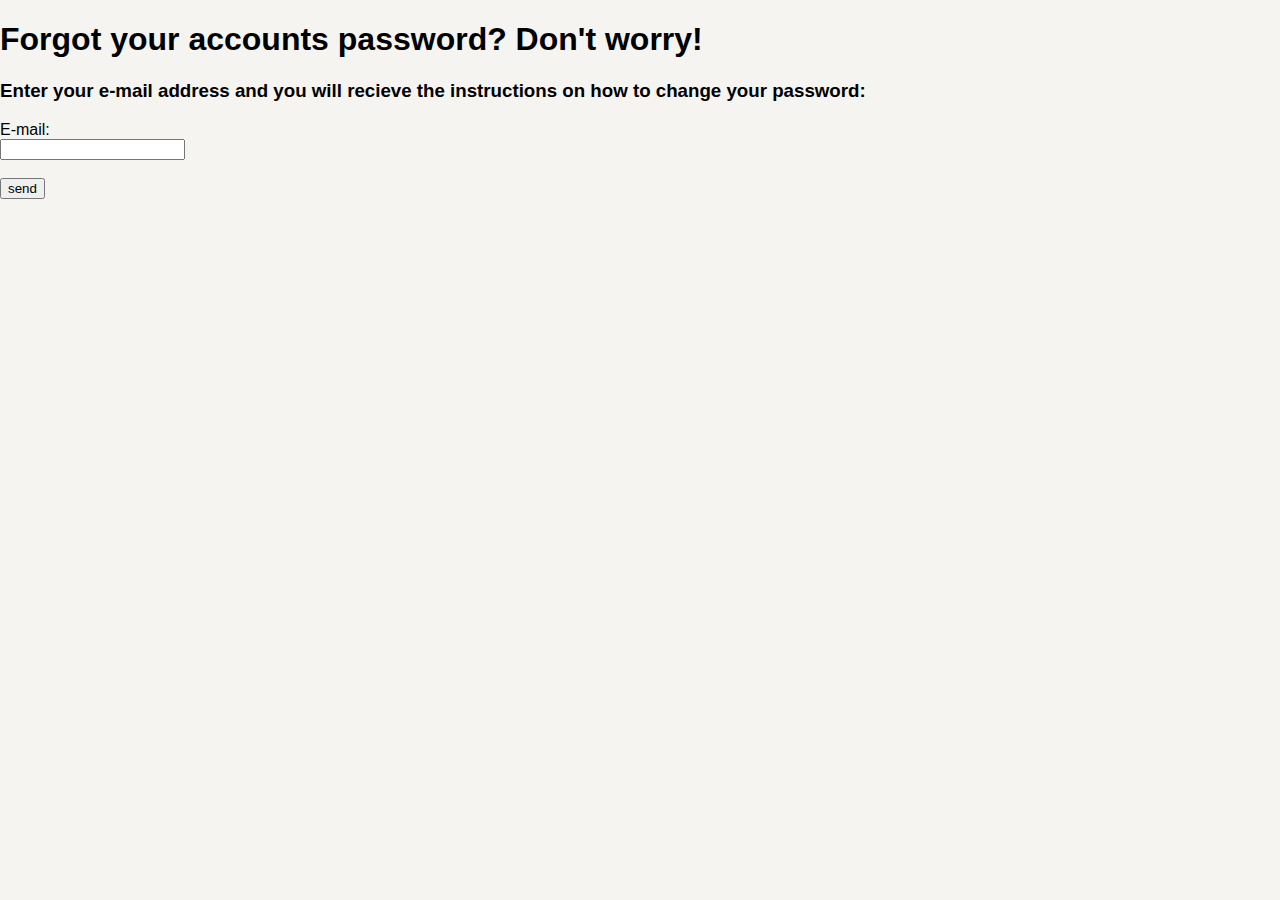
<file: forgotpw.html>
<!DOCTYPE html>
<html lang="en">
<head>
    <meta charset="UTF-8">
    <title>Change your password</title>
    <link rel="stylesheet" type="text/css" href="../CSS/combinestyle.css">
    <script type="text/javascript" src="../JS/forgotPw.js"></script>
</head>
<body>
<h1>Forgot your accounts password? Don't worry!</h1>
<h3>Enter your e-mail address and you will recieve the instructions on how to change your password:</h3>
<form id="loginForm" method="GET" action="login.html">
    <label for="forgotmail">E-mail:</label><br>
    <input type="text" id ="forgotmail" name = "username"><br>
    <span id="emailWarning" class="emailWarning"></span><br>
    <input value="send" class="button" type="submit" onclick="return emailCheck()">
</form>
</body>
</html>
</file>
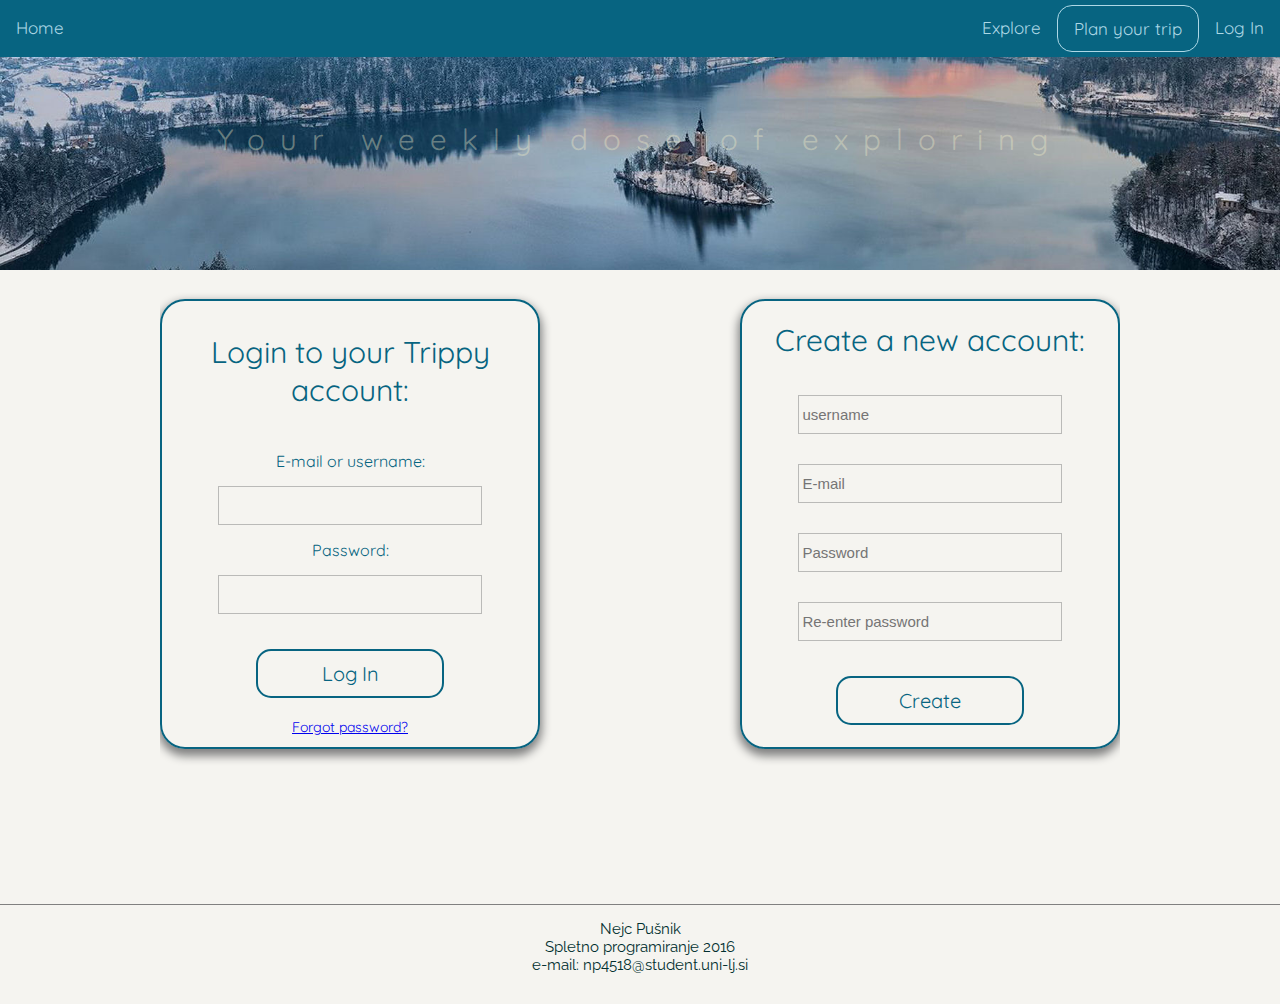
<file: login.html>
<!DOCTYPE html>
<html lang="en">
<head>
    <meta charset="UTF-8">
    <title>LogIn to Trippy</title>
    <link rel="stylesheet" type="text/css" href="../CSS/loginstyle.css">
    <link rel="stylesheet" type="text/css" href="../CSS/combinestyle.css">
    <link href="https://fonts.googleapis.com/css?family=Quicksand:300,400,500,600,700" rel="stylesheet">
    <link href="https://fonts.googleapis.com/css?family=Raleway:300,400,600,800" rel="stylesheet">
    <script type="text/javascript" src="../JS/loginscript.js"></script>
    <script type="text/javascript" src="../JS/combinescript.js"></script>
    <meta name="viewport" content="width=device-width, initial-scale=1.0">
</head>
<body>
    <ul class="topnav" id="myTopnav">
        <li><a href="index.html">Home</a></li>
        <li><a href="login.html">Log In</a></li>
        <li><a href="maps.html">Plan your trip</a></li>
        <li><a href="places.html">Explore</a></li>
        <li class="icon">
            <a href="javascript:void(0);" onclick="responsiveNav()">&#9776;</a>
        </li>
    </ul>

    <div class="slideshow-container">
        <div class="text-wrapper">
            <h2>Your weekly dose of exploring</h2>
        </div>
        <div class="mySlides fade">
            <img src="../docs/Images/bled300px.png" alt="image1">
        </div>

        <div class="mySlides fade">
            <img src="../docs/Images/img3.jpg" alt="image2">
        </div>

        <div class="mySlides fade">
            <img src="../docs/Images/img2.jpg" alt="image3">
        </div>
        <div style="display: none">
            <span class="dot"></span>
            <span class="dot"></span>
            <span class="dot"></span>
        </div>

    </div>
    <script>showSlides();</script>

    <div class="mainContainer">
        <div class="loginContainer">
            <h1>Login to your Trippy account:</h1>
            <form id="loginForm" method="GET" action="maps.html">
                <label for="usr">E-mail or username:</label><br>
                <input type="text" id ="usr" name = "username"><br>
                <label for="pw">Password:</label><br>
                <input type="password" id ="pw" name = "password"><br>
                <span id="loginWarning" class="loginWarning"></span><br>
                <input value="Log In" class="button" type="submit" onclick="return loginCheck();">
            </form>
            <br><br>
            <div class="forgoten">

                <a href="forgotpw.html" id="forgot">Forgot password?</a>
            </div>
        </div>
        <div class="signup-container">
            <h1>Create a new account:</h1>
            <form id="newForm" method="GET" action="success.html">
                <input type="text" id ="usr1" name = "username" placeholder="username"><br>
                <input type="text" id ="mail" name = "mail" placeholder="E-mail"><br>
                <input type="password" id ="pw1" name = "password" placeholder="Password">
                <input type="password" id ="pw2" name = "password" placeholder="Re-enter password"><br>
                <span id="formWarning" class="formWarning"></span><br>
                <input value="Create" class="button" type="submit" onclick="return formCheck();">
            </form>

        </div>
    </div>
    <footer>
        <div class="info">
            <h2>Nejc Pušnik<br>
                Spletno programiranje 2016<br>
                e-mail: np4518@student.uni-lj.si</h2>
        </div>
    </footer>
</body>

</html>
</file>
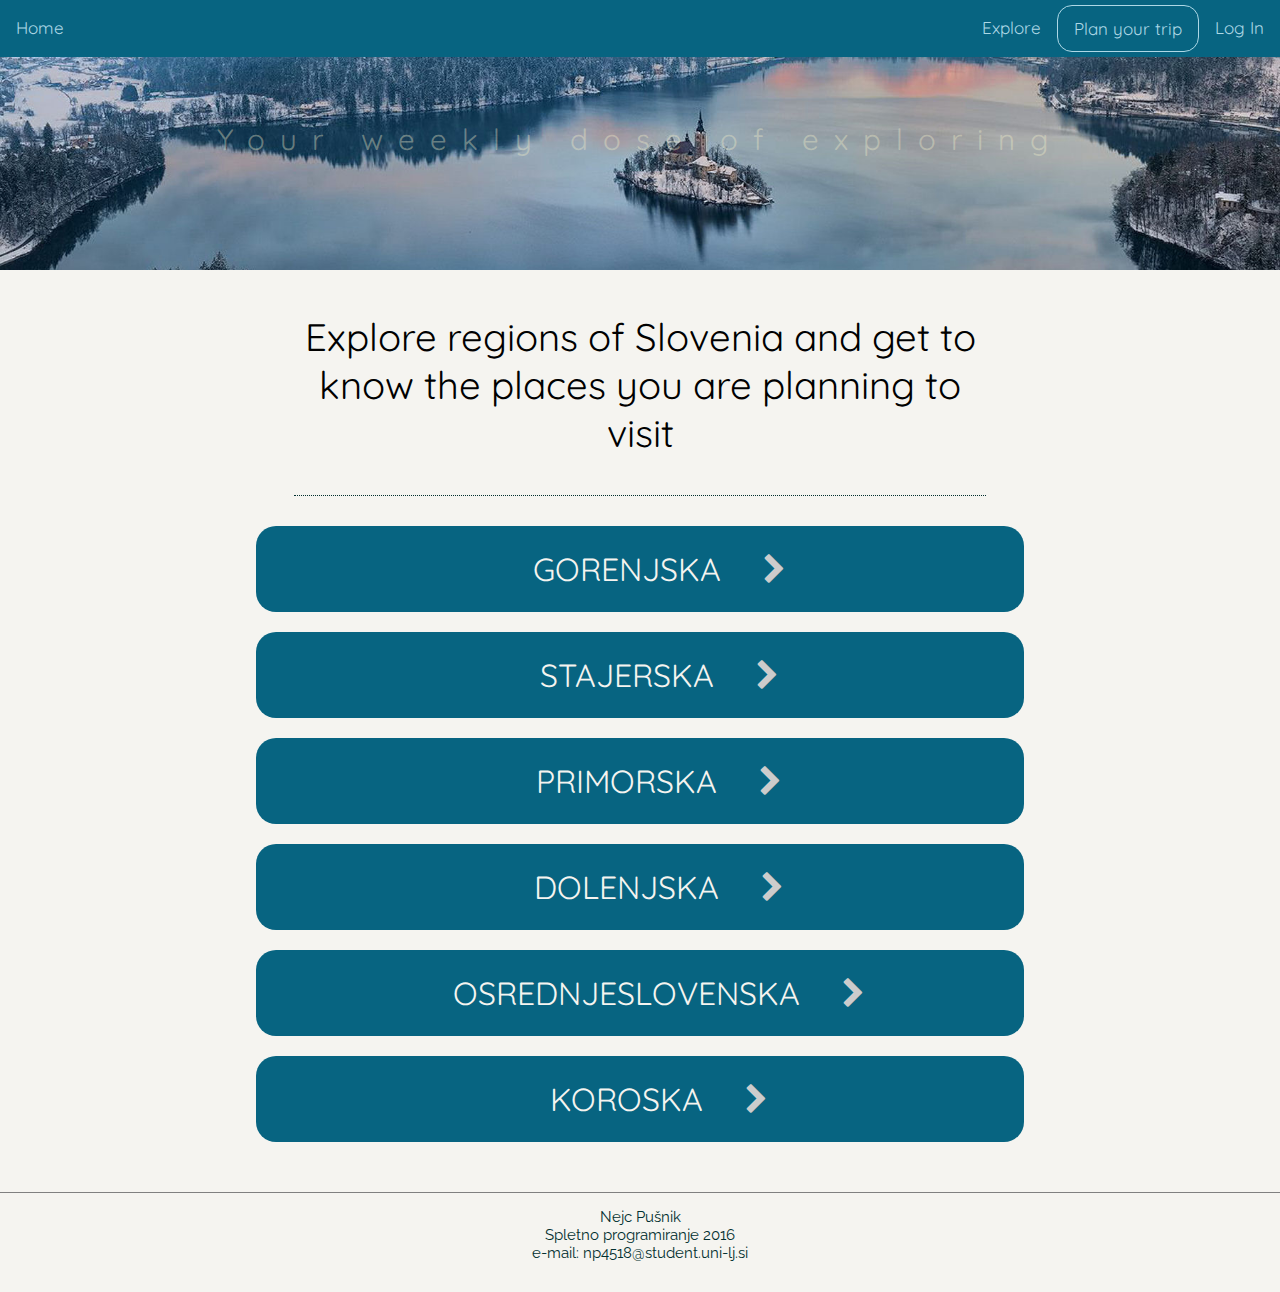
<file: places.html>
<!DOCTYPE html>
<html lang="en">
<head>
    <meta charset="UTF-8">
    <title>Places | Explore the places in our database!</title>
    <link rel="stylesheet" type="text/css" href="../CSS/placesstyle.css">
    <link rel="stylesheet" type="text/css" href="../CSS/combinestyle.css">
    <link href="https://fonts.googleapis.com/css?family=Quicksand:300,400,500,600,700" rel="stylesheet">
    <link href="https://fonts.googleapis.com/css?family=Raleway:300,400,600,800" rel="stylesheet">
    <script type="text/javascript" src="../JS/landingscript.js"></script>
    <script type="text/javascript" src="../JS/combinescript.js"></script>
    <link rel="stylesheet" href="https://cdnjs.cloudflare.com/ajax/libs/font-awesome/4.7.0/css/font-awesome.min.css">
    <meta name="viewport" content="width=device-width, initial-scale=1.0">
</head>
<body>
    <ul class="topnav" id="myTopnav">
        <li><a href="index.html">Home</a></li>
        <li><a href="login.html">Log In</a></li>
        <li><a href="maps.html">Plan your trip</a></li>
        <li><a href="places.html">Explore</a></li>
        <li class="icon">
            <a href="javascript:void(0);" onclick="responsiveNav()">&#9776;</a>
        </li>
    </ul>

    <div class="slideshow-container">
        <h2>Your weekly dose of exploring</h2>
        <div class="mySlides fade">
            <img src="../docs/Images/bled300px.png" alt="image1">
        </div>

        <div class="mySlides fade">
            <img src="../docs/Images/img3.jpg" alt="image2">
        </div>

        <div class="mySlides fade">
            <img src="../docs/Images/img2.jpg" alt="image3">
        </div>
        <div style="display: none">
            <span class="dot"></span>
            <span class="dot"></span>
            <span class="dot"></span>
        </div>

    </div>
    <script>showSlides();</script>



    <div class="main-places-container">
        <h1>Explore regions of Slovenia and get to know the places you are planning to visit </h1>

        <div class="pokrajina">
            <label class="ime-pokrajine" for="toggle-1">GORENJSKA</label>
            <input type="checkbox" id="toggle-1">
            <label class="fa fa-chevron-right" for="toggle-1"></label>
            <div class="abouttext">
                <p> Bled<br>
                    Bled<br>
                    Bled<br>
                    Bled<br>
                    Bled
                </p>
            </div>
        </div>
        <br>
        <div class="pokrajina">
            <label class="ime-pokrajine" for="toggle-2">STAJERSKA</label>
            <input type="checkbox" id="toggle-2">
            <label class="fa fa-chevron-right" for="toggle-2"></label>
            <div class="abouttext">
                <p> Bled<br>
                    Bled<br>
                    Bled<br>
                    Bled<br>
                    Bled
                </p>
            </div>
        </div>
        <br>
        <div class="pokrajina">
            <label class="ime-pokrajine" for="toggle-3">PRIMORSKA</label>
            <input type="checkbox" id="toggle-3">
            <label class="fa fa-chevron-right" for="toggle-3"></label>
            <div class="abouttext">
                <p> Bohinj<br>
                    Bohinj<br>
                    Bohinj<br>
                    Bohinj<br>
                    Bohinj
                </p>
            </div>
        </div>
        <br>
        <div class="pokrajina">
            <label class="ime-pokrajine" for="toggle-4">DOLENJSKA</label>
            <input type="checkbox" id="toggle-4">
            <label class="fa fa-chevron-right" for="toggle-4"></label>
            <div class="abouttext">
                <p> Soča<br>
                    Soča<br>
                    Soča<br>
                    Soča<br>
                    Soča
                </p>
            </div>
        </div>
        <br>
        <div class="pokrajina">
            <label class="ime-pokrajine" for="toggle-5">OSREDNJESLOVENSKA</label>
            <input type="checkbox" id="toggle-5">
            <label class="fa fa-chevron-right" for="toggle-5"></label>
            <div class="abouttext">
                <p> Bovec<br>
                    Bovec<br>
                    Bovec<br>
                    Bovec<br>
                    Bovec
                </p>
            </div>
        </div>
        <br>
        <div class="pokrajina">
            <label class="ime-pokrajine" for="toggle-6">KOROSKA</label>
            <input type="checkbox" id="toggle-6">
            <label class="fa fa-chevron-right" for="toggle-6"></label>
            <div class="abouttext">
                <p> Logarska dolina<br>
                    Logarska dolina<br>
                    Logarska dolina<br>
                    Logarska dolina<br>
                    Logarska dolina
                </p>
            </div>
        </div>


    </div>
    <footer>
        <div class="info">
            <h2>Nejc Pušnik<br>
                Spletno programiranje 2016<br>
                e-mail: np4518@student.uni-lj.si</h2>
        </div>
    </footer>
</body>

</html>
</file>
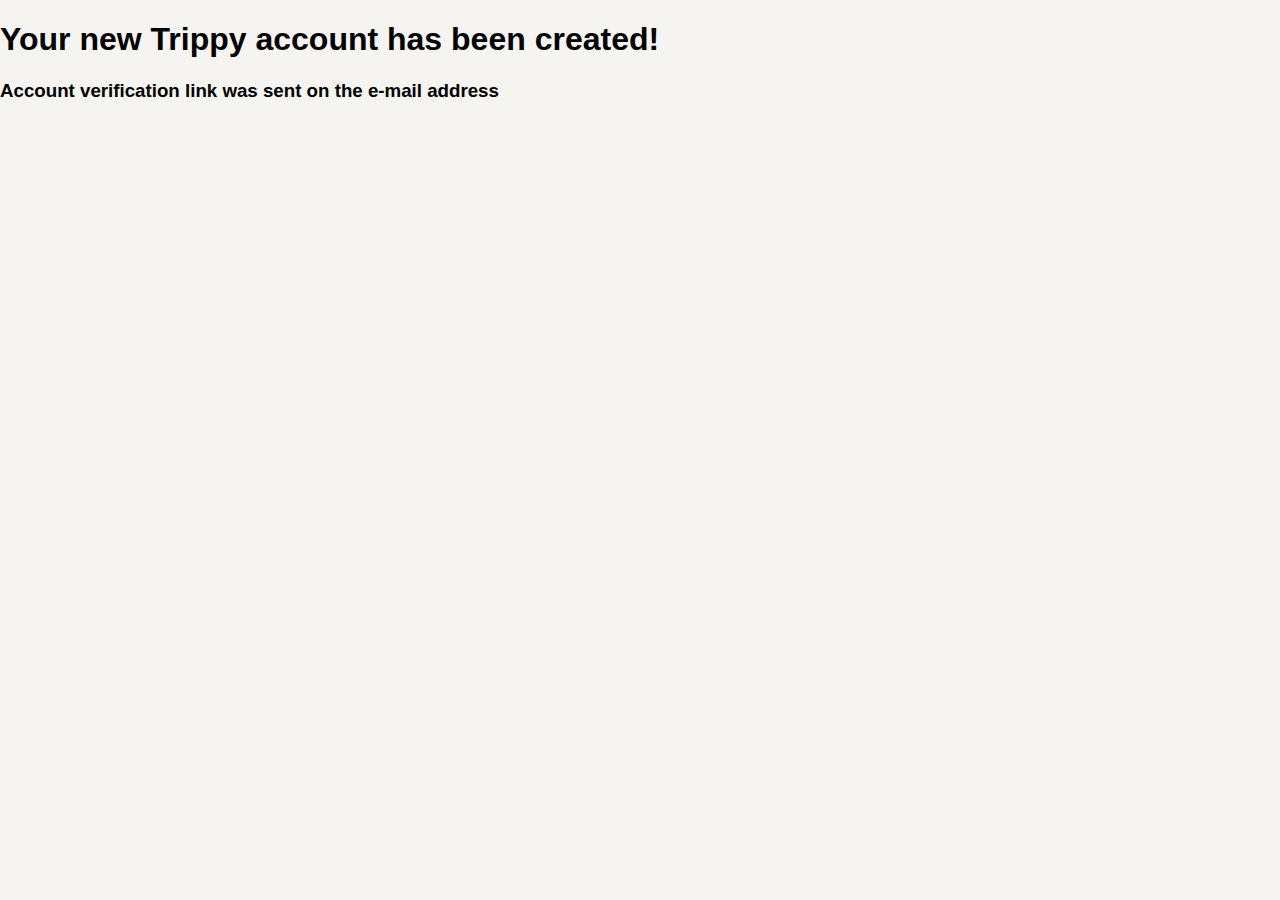
<file: success.html>
<!DOCTYPE html>
<html lang="en">
<head>
    <meta charset="UTF-8">
    <title>Account confirmation</title>
    <link rel="stylesheet" type="text/css" href="../CSS/combinestyle.css">
</head>
<body>
    <h1>Your new Trippy account has been created!</h1>
    <h3>Account verification link was sent on the e-mail address</h3>
</body>
</html>
</file>
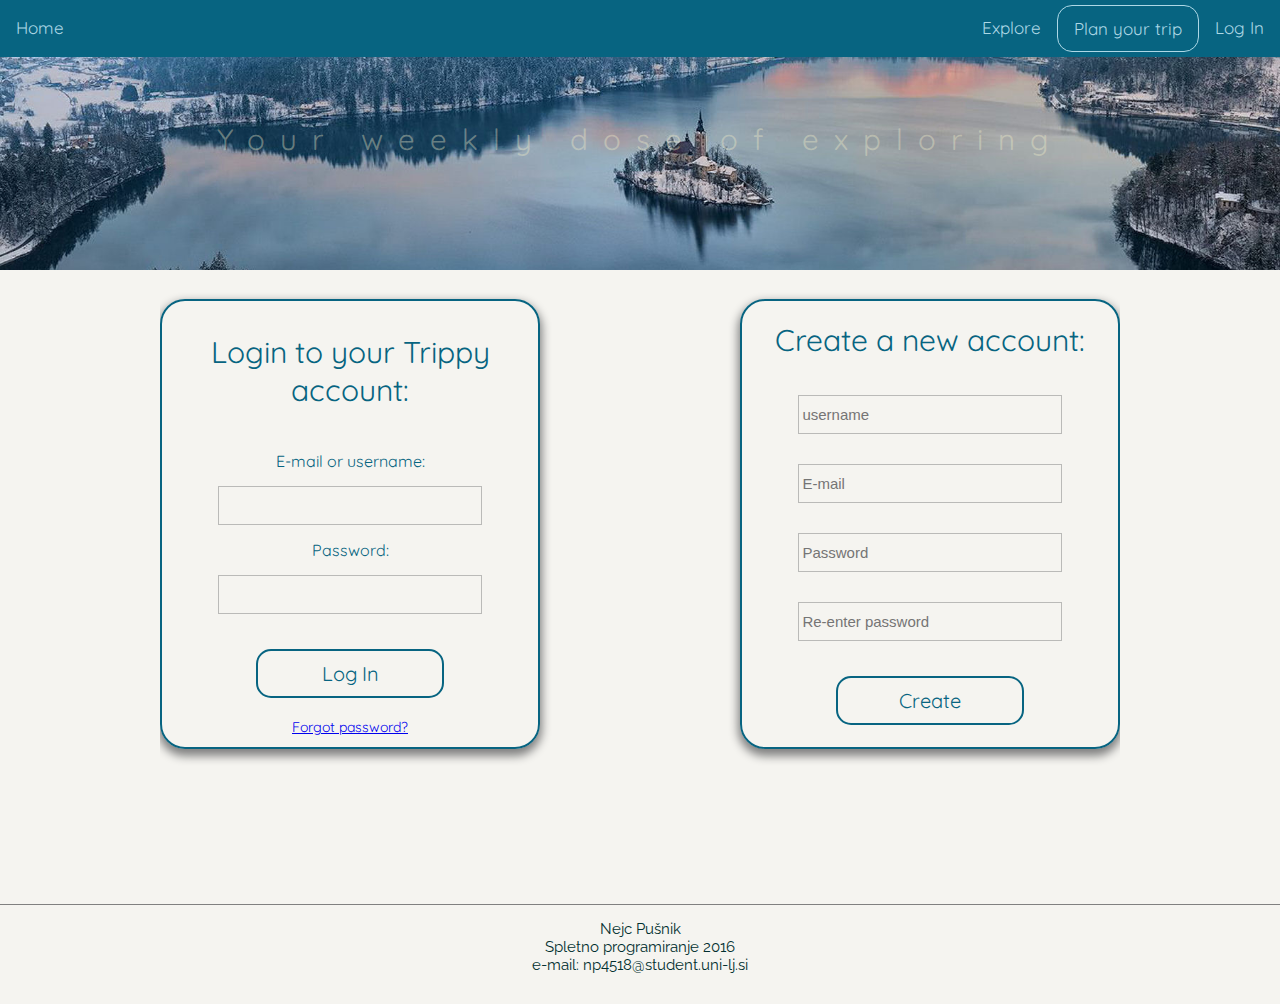
<file: HTML/login.html>
<!DOCTYPE html>
<html lang="en">
<head>
    <meta charset="UTF-8">
    <title>LogIn to Trippy</title>
    <link rel="stylesheet" type="text/css" href="../CSS/loginstyle.css">
    <link rel="stylesheet" type="text/css" href="../CSS/combinestyle.css">
    <link href="https://fonts.googleapis.com/css?family=Quicksand:300,400,500,600,700" rel="stylesheet">
    <link href="https://fonts.googleapis.com/css?family=Raleway:300,400,600,800" rel="stylesheet">
    <script type="text/javascript" src="../JS/loginscript.js"></script>
    <script type="text/javascript" src="../JS/combinescript.js"></script>
    <meta name="viewport" content="width=device-width, initial-scale=1.0">
</head>
<body>
    <ul class="topnav" id="myTopnav">
        <li><a href="../index.html">Home</a></li>
        <li><a href="login.html">Log In</a></li>
        <li><a href="maps.html">Plan your trip</a></li>
        <li><a href="places.html">Explore</a></li>
        <li class="icon">
            <a href="javascript:void(0);" onclick="responsiveNav()">&#9776;</a>
        </li>
    </ul>

    <div class="slideshow-container">
        <div class="text-wrapper">
            <h2>Your weekly dose of exploring</h2>
        </div>
        <div class="mySlides fade">
            <img src="../docs/Images/bled300px.png" alt="image1">
        </div>

        <div class="mySlides fade">
            <img src="../docs/Images/img3.jpg" alt="image2">
        </div>

        <div class="mySlides fade">
            <img src="../docs/Images/img2.jpg" alt="image3">
        </div>
        <div style="display: none">
            <span class="dot"></span>
            <span class="dot"></span>
            <span class="dot"></span>
        </div>

    </div>
    <script>showSlides();</script>

    <div class="mainContainer">
        <div class="loginContainer">
            <h1>Login to your Trippy account:</h1>
            <form id="loginForm" method="GET" action="maps.html">
                <label for="usr">E-mail or username:</label><br>
                <input type="text" id ="usr" name = "username"><br>
                <label for="pw">Password:</label><br>
                <input type="password" id ="pw" name = "password"><br>
                <span id="loginWarning" class="loginWarning"></span><br>
                <input value="Log In" class="button" type="submit" onclick="return loginCheck();">
            </form>
            <br><br>
            <div class="forgoten">

                <a href="forgotpw.html" id="forgot">Forgot password?</a>
            </div>
        </div>
        <div class="signup-container">
            <h1>Create a new account:</h1>
            <form id="newForm" method="GET" action="success.html">
                <input type="text" id ="usr1" name = "username" placeholder="username"><br>
                <input type="text" id ="mail" name = "mail" placeholder="E-mail"><br>
                <input type="password" id ="pw1" name = "password" placeholder="Password">
                <input type="password" id ="pw2" name = "password" placeholder="Re-enter password"><br>
                <span id="formWarning" class="formWarning"></span><br>
                <input value="Create" class="button" type="submit" onclick="return formCheck();">
            </form>

        </div>
    </div>
    <footer>
        <div class="info">
            <h2>Nejc Pušnik<br>
                Spletno programiranje 2016<br>
                e-mail: np4518@student.uni-lj.si</h2>
        </div>
    </footer>
</body>

</html>
</file>
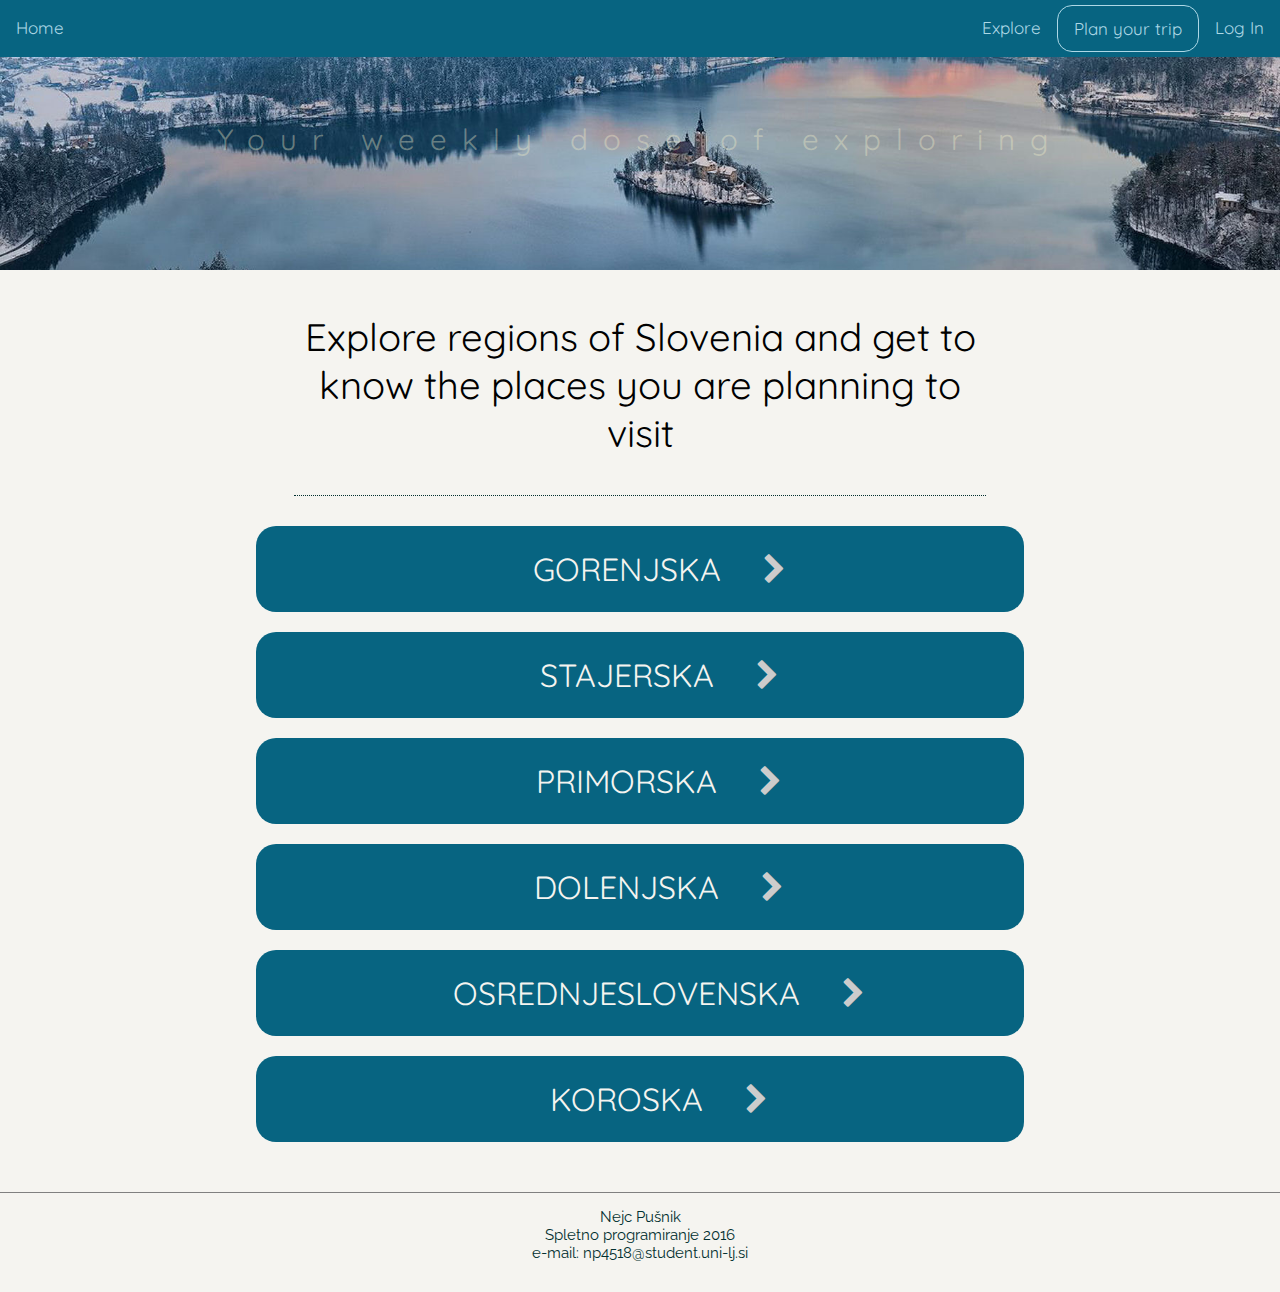
<file: HTML/places.html>
<!DOCTYPE html>
<html lang="en">
<head>
    <meta charset="UTF-8">
    <title>Places | Explore the places in our database!</title>
    <link rel="stylesheet" type="text/css" href="../CSS/placesstyle.css">
    <link rel="stylesheet" type="text/css" href="../CSS/combinestyle.css">
    <link href="https://fonts.googleapis.com/css?family=Quicksand:300,400,500,600,700" rel="stylesheet">
    <link href="https://fonts.googleapis.com/css?family=Raleway:300,400,600,800" rel="stylesheet">
    <script type="text/javascript" src="../JS/landingscript.js"></script>
    <script type="text/javascript" src="../JS/combinescript.js"></script>
    <link rel="stylesheet" href="https://cdnjs.cloudflare.com/ajax/libs/font-awesome/4.7.0/css/font-awesome.min.css">
    <meta name="viewport" content="width=device-width, initial-scale=1.0">
</head>
<body>
    <ul class="topnav" id="myTopnav">
        <li><a href="../index.html">Home</a></li>
        <li><a href="login.html">Log In</a></li>
        <li><a href="maps.html">Plan your trip</a></li>
        <li><a href="places.html">Explore</a></li>
        <li class="icon">
            <a href="javascript:void(0);" onclick="responsiveNav()">&#9776;</a>
        </li>
    </ul>

    <div class="slideshow-container">
        <h2>Your weekly dose of exploring</h2>
        <div class="mySlides fade">
            <img src="../docs/Images/bled300px.png" alt="image1">
        </div>

        <div class="mySlides fade">
            <img src="../docs/Images/img3.jpg" alt="image2">
        </div>

        <div class="mySlides fade">
            <img src="../docs/Images/img2.jpg" alt="image3">
        </div>
        <div style="display: none">
            <span class="dot"></span>
            <span class="dot"></span>
            <span class="dot"></span>
        </div>

    </div>
    <script>showSlides();</script>



    <div class="main-places-container">
        <h1>Explore regions of Slovenia and get to know the places you are planning to visit </h1>

        <div class="pokrajina">
            <label class="ime-pokrajine" for="toggle-1">GORENJSKA</label>
            <input type="checkbox" id="toggle-1">
            <label class="fa fa-chevron-right" for="toggle-1"></label>
            <div class="abouttext">
                <p> Bled<br>
                    Bled<br>
                    Bled<br>
                    Bled<br>
                    Bled
                </p>
            </div>
        </div>
        <br>
        <div class="pokrajina">
            <label class="ime-pokrajine" for="toggle-2">STAJERSKA</label>
            <input type="checkbox" id="toggle-2">
            <label class="fa fa-chevron-right" for="toggle-2"></label>
            <div class="abouttext">
                <p> Bled<br>
                    Bled<br>
                    Bled<br>
                    Bled<br>
                    Bled
                </p>
            </div>
        </div>
        <br>
        <div class="pokrajina">
            <label class="ime-pokrajine" for="toggle-3">PRIMORSKA</label>
            <input type="checkbox" id="toggle-3">
            <label class="fa fa-chevron-right" for="toggle-3"></label>
            <div class="abouttext">
                <p> Bohinj<br>
                    Bohinj<br>
                    Bohinj<br>
                    Bohinj<br>
                    Bohinj
                </p>
            </div>
        </div>
        <br>
        <div class="pokrajina">
            <label class="ime-pokrajine" for="toggle-4">DOLENJSKA</label>
            <input type="checkbox" id="toggle-4">
            <label class="fa fa-chevron-right" for="toggle-4"></label>
            <div class="abouttext">
                <p> Soča<br>
                    Soča<br>
                    Soča<br>
                    Soča<br>
                    Soča
                </p>
            </div>
        </div>
        <br>
        <div class="pokrajina">
            <label class="ime-pokrajine" for="toggle-5">OSREDNJESLOVENSKA</label>
            <input type="checkbox" id="toggle-5">
            <label class="fa fa-chevron-right" for="toggle-5"></label>
            <div class="abouttext">
                <p> Bovec<br>
                    Bovec<br>
                    Bovec<br>
                    Bovec<br>
                    Bovec
                </p>
            </div>
        </div>
        <br>
        <div class="pokrajina">
            <label class="ime-pokrajine" for="toggle-6">KOROSKA</label>
            <input type="checkbox" id="toggle-6">
            <label class="fa fa-chevron-right" for="toggle-6"></label>
            <div class="abouttext">
                <p> Logarska dolina<br>
                    Logarska dolina<br>
                    Logarska dolina<br>
                    Logarska dolina<br>
                    Logarska dolina
                </p>
            </div>
        </div>


    </div>
    <footer>
        <div class="info">
            <h2>Nejc Pušnik<br>
                Spletno programiranje 2016<br>
                e-mail: np4518@student.uni-lj.si</h2>
        </div>
    </footer>
</body>

</html>
</file>
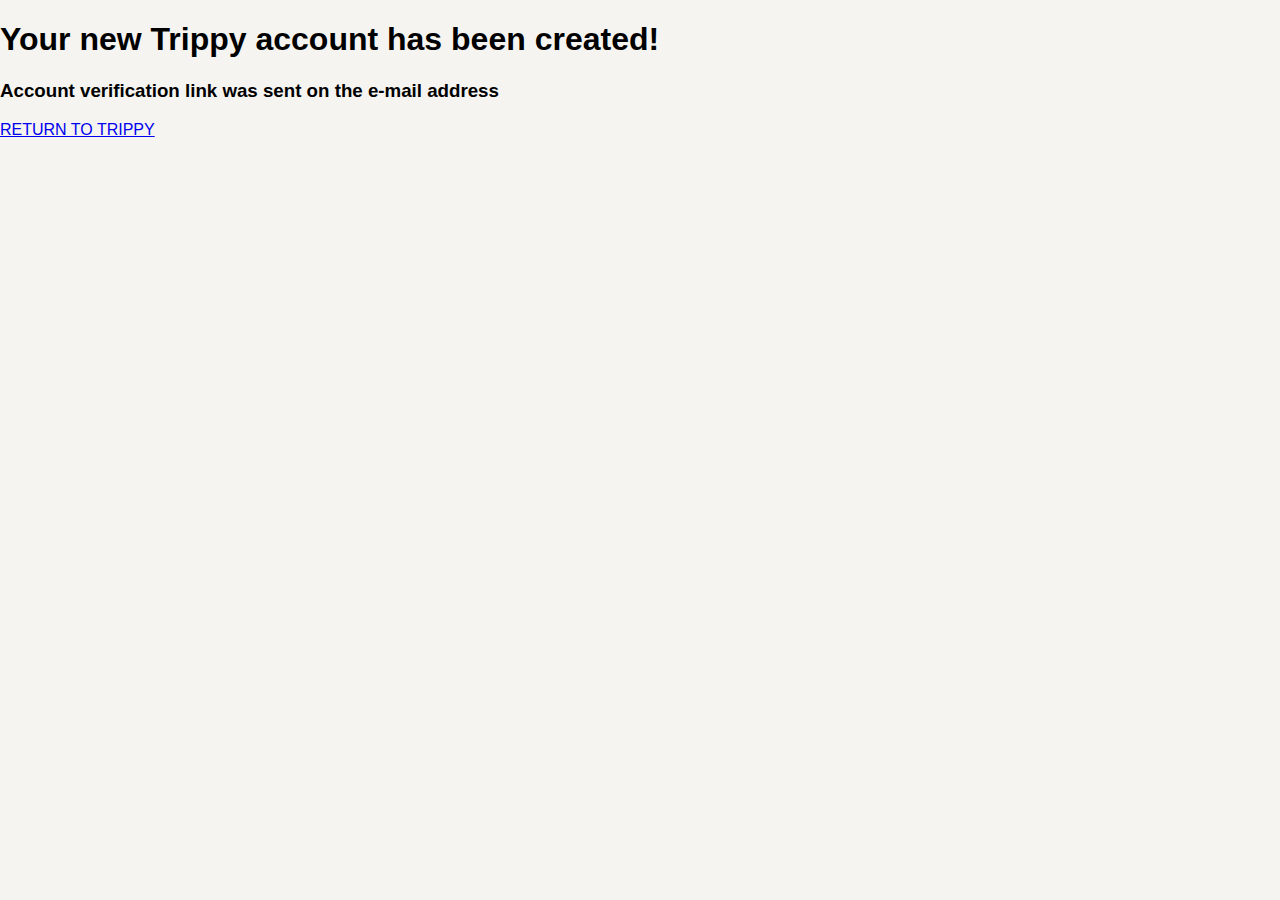
<file: HTML/success.html>
<!DOCTYPE html>
<html lang="en">
<head>
    <meta charset="UTF-8">
    <title>Account confirmation</title>
    <link rel="stylesheet" type="text/css" href="../CSS/combinestyle.css">
</head>
<body>
    <h1>Your new Trippy account has been created!</h1>
    <h3>Account verification link was sent on the e-mail address</h3>
    <a href="../index.html" >RETURN TO TRIPPY</a>
</body>
</html>
</file>
<file: CSS/combinestyle.css>
html, body{
    width: 100%;
    padding: 0;
    margin: 0;
    background-color: #f5f4f0;
    height: auto;
    font-family: Quicksand, sans-serif;
}
ul.topnav {
    list-style-type: none;
    margin: 0;
    padding: 5px 0;
    overflow: hidden;
    background-color: #076481;
}

/* Float the list items side by side */
ul.topnav li{float: right;}
ul.topnav li:first-child{
    float: left;
}
/* Style the links inside the list items */
ul.topnav li a {
    display: inline-block;
    color: lightblue;
    text-align: center;
    padding: 12px 16px;
    text-decoration: none;
    transition: 0.3s;
    font-size: 17px;
}
.topnav li:nth-child(3){
    border: 1px solid lightblue;
    border-radius: 15px;
}
.topnav li:nth-child(3):hover{
    border: 1px solid white;
    transition: border 0.5s ease;
}
.topnav li a:hover{
    color: white;
    transition: color 0.3s ease;
}

/* Hide the list item that contains the link that should open and close the topnav on small screens */
ul.topnav li.icon {display: none;}


/* Slideshow Fading animation (login, map, places) */

* {box-sizing:border-box}
.mySlides {display:none}

/* Slideshow container */
.slideshow-container {
    max-width: 100%;
    position: relative;
    margin: 0;
}
.slideshow-container img{
    width: 100%
}
.fade {
    -webkit-animation-name: fade;
    -webkit-animation-duration: 1.5s;
    animation-name: fade;
    animation-duration: 1.5s;
}


@keyframes fade {
    from {opacity: .2}
    to {opacity: 1}
}

.slideshow-container h2{
    position: absolute;
    margin-top: 5%;
    display:flex;
    justify-content: center;
    width: 100%;
    text-align: center;
    font-size: 2.3vw;
    letter-spacing: 15px;
    font-weight: 400;
    color: rgba(239, 236, 201, 0.4);
    z-index:100;
}

.info{
    position: relative;
}
.totop{
    position:relative;
    text-align: center;
}
.totop a{
    text-decoration: none;
}

.fa-chevron-circle-up:before{
    font-size: 50px;
    color: #076481;
}
footer{
    height: 100px;
    /*bottom: 0;*/
    width: 100%;
    margin: 0;
    padding: 0;
    color: #012F2F;
    font-family: Raleway, 'sans-serif';
}

footer h2{
    border-top: 1px solid grey;
    padding: 0;
    text-align: center;
    font-size: 15px;
    font-weight: 400;
    margin-top: 30px;
    padding-top: 15px;

}
.redBorder{
    border-color: red !important;
}
span.formWarning, span.loginWarning, span.emailWarning{
    display: none;
    color: red;
}

@media only screen and (max-device-width : 1014px){
    .loginContainer, .signup-container{
        float:none;
        margin: 20px auto;
        max-width: 90%;
    }

}
@media only screen and (max-device-width : 870px){
    .formtohide{
        display:none;
    }
    .main{
        top:50px;
    }
    .header-text{
        width: 80%;
    }
    .header-text h2{
        font-size: 4.5vw;
    }
    .mainHidden{
        display:block;
        text-align: center;
    }

}

@media screen and (max-width:680px) {
    ul.topnav li:not(:first-child) {display: none;}
    ul.topnav li.icon {
        float: right;
        display: inline-block;
    }

    ul.topnav.responsive {position: relative;}
    ul.topnav.responsive li.icon {
        position: absolute;
        right: 0;
        top: 0;
    }
    ul.topnav.responsive li {
        float: none;
        display: inline;
    }
    ul.topnav.responsive li a {
        display: block;
        text-align: left;
    }


    /*  Maps responsive styles */


    #side-panel{
        float: none;
        width: 80%;
        margin: 0 auto;
    }

    #map{
        float: none;
        width: 100%;
        height: 400px;
        left: 0;
        right: 0;
    }
    .myMap{
        width: 100%;
    }


    .mainContainer{
        width: 100%;
    }
    .about h2{
        font-size: 25px
    }
    .about p{
        font-size: 15px;
    }
    .main-places-container{
        width: 80%;
        padding-bottom:0;
    }
    #choose{
        padding:0;
        font-size: 25px;
    }
    .topnav li:nth-child(3){
        border: none;
    }

}
</file>
<file: CSS/loginstyle.css>
.mainContainer{
    position:relative;
    width: 75vw;
    min-height: 600px;
    margin: 0 auto;
    overflow: auto;
}

.loginContainer{
    position:relative;
    float:left;
    width: 380px;
    height: 450px;
    border: 2px solid #076481;
    border-radius: 25px;
    display:flex;
    flex-flow: column;
    justify-content: center;
    -webkit-box-shadow: 0 5px 20px 2px grey;
    -moz-box-shadow: 0 5px 20px 2px grey ;
    box-shadow: 0 5px 10px 2px grey;
    margin: 25px 0;
}
.signup-container{
    position:relative;
    float:right;
    width: 380px;
    height: 450px;
    border: 2px solid #076481;
    border-radius: 25px;
    display:flex;
    flex-flow: column;
    -webkit-box-shadow: 0 5px 20px 2px grey;
    -moz-box-shadow: 0 5px 20px 2px grey ;
    box-shadow: 0 5px 10px 2px grey;
    margin: 25px 0;
}

h1{
    text-align: center;
    font-family: quicksand, sans-serif;
    font-size: 30px;
    font-weight: 400;
    color: #076481;
    width: 100%;
}

form{
    width:100%;
    color: #076481;
    font-weight: 400;
    margin: 0 auto;
    position: relative;
    text-align: center;
}


.loginContainer form{
    top:5%;
}


input[type = "text"], input[type ="password"]{
    width: 70%;
    padding: 10px 3px;
    margin: 15px 0;
    box-sizing: border-box;
    border: 1px solid rgba(128, 128, 128, 0.5);
    background: #f5f4f0;
    color: black;
    font-size: 15px;
    font-weight: 400;
}
input:focus{
    outline: none;
    -webkit-box-shadow: 0 0 5px 2px grey;
    -moz-box-shadow: 0 0 5px 2px grey ;
    box-shadow: 0 0 20px 1px grey;
}

.forgoten{
    width: 100%;
    position: relative;
    margin: 0 auto;
    text-align: center;
}

.button{
    width: 50%;
    padding: 10px 5px;
    text-align: center;
    font-family: Quicksand, sans-serif;
    font-weight: 400;
    font-size: 20px;
    text-decoration: none;
    border-radius: 15px;
    border: 2px solid #076481;
    color: #076481;
    background-color: rgba(200, 200, 200, 0);
    cursor: pointer;
}


.button:focus{
    outline: none;
}
.button:hover{
    transition: 0.3s ease;
    background-color: rgba(1, 47, 47, 0.3);
}
.button:active{
    background-color: rgba(7, 100, 129, 0.15);
}

#forgot{
    font-size: 14px;
}
</file>
<file: CSS/placesstyle.css>
/*.places{
    position:relative;
    background-color: red;
    width:100%;
    height: 600px;
}*/

.main-places-container{
    position:relative;
    min-height: 0px;
    width: 60%;
    margin: 0 auto;
    /*top: 80px;*/
    text-align: center;
    /*display: flex;
    flex-flow: column;*/
    padding-bottom:20px;

}
.main-places-container h1{
    font-weight: 400;
    font-size: 3vw;
    width: 90%;
    margin: 0 auto;
    padding: 5% 0;
    margin-bottom: 30px;
    text-align: center;
    border-bottom: 1px dotted #012F2F;
}
.pokrajina{
    width:100%;
    margin: 0 auto;
    text-align: center;
    padding:3% 0;
    background: #076481;
    border-radius: 20px;
}

.abouttext{
    background: #f5f4f0;
    width:100%;
    max-height: 0;
    transition: max-height 0.3s ease-out;
    overflow: hidden;
    margin: 0 auto;
}

.ime-pokrajine{
    font-weight: 400;
    font-size: 2.5vw;
    color: #f5f4f0;
    padding: 2% 5%;
}
.fa-chevron-right:before{
    font-size: 2.5vw;

}
input[type=checkbox] + .fa-chevron-right {
    color: #ccc;
    cursor: pointer;
}

input[type=checkbox]{
    display:none;
}

input[type=checkbox]:checked ~ label {
    -ms-transform: rotate(90deg);
    -webkit-transform: rotate(90deg);
    transform: rotate(90deg);
    transition: transform 0.2s ease-in-out;
}


input[type=checkbox]:checked ~ div {
    display:block;
    max-height: 500px;
    transition: max-height 0.5s ease-in-out;

}
</file>
